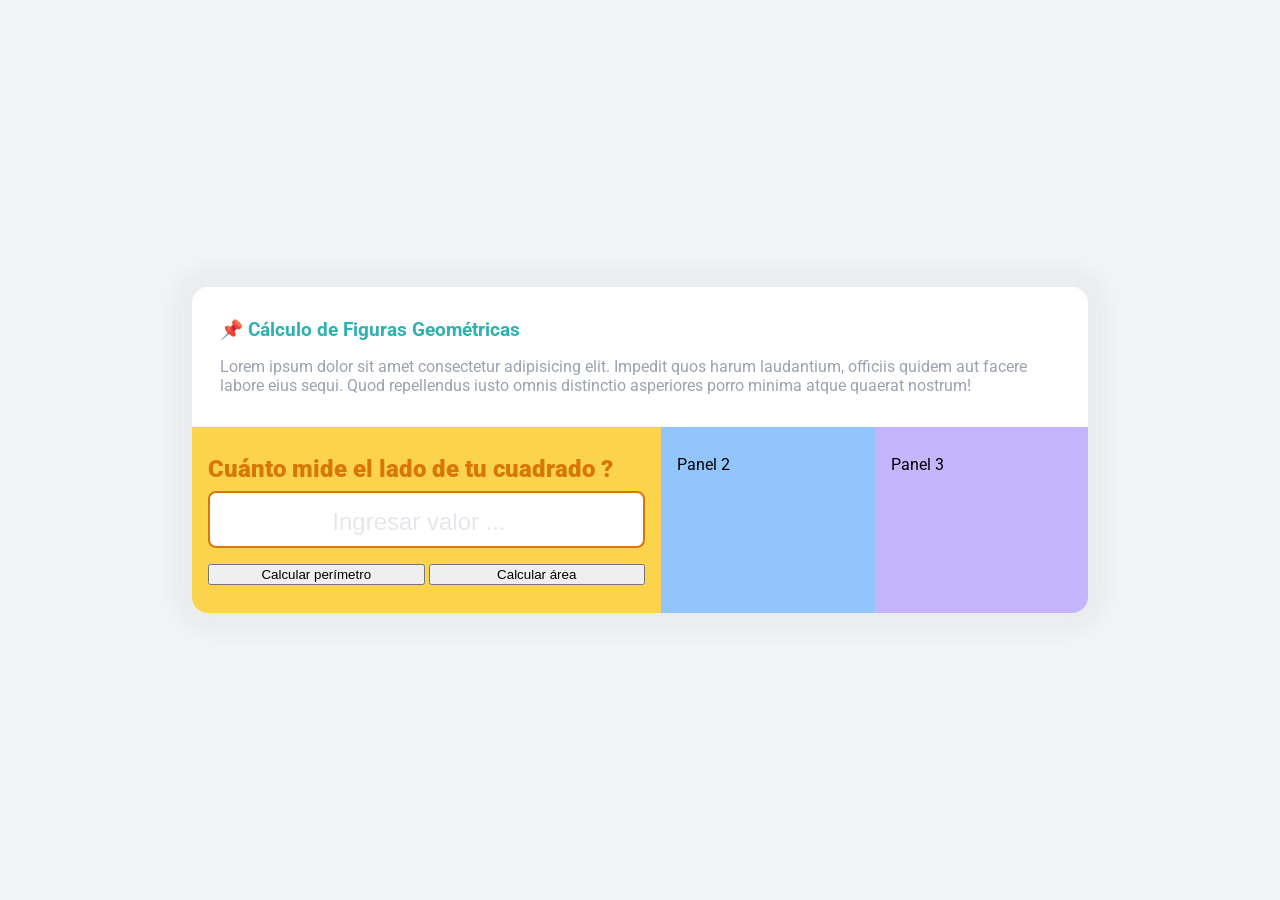
<file: index.html>
<!DOCTYPE html>
<html lang="en">
  <head>
    <meta charset="UTF-8" />
    <meta http-equiv="X-UA-Compatible" content="IE=edge" />
    <meta name="viewport" content="width=device-width, initial-scale=1.0" />
    <link rel="preconnect" href="https://fonts.googleapis.com" />
    <link rel="preconnect" href="https://fonts.gstatic.com" crossorigin />
    <link href="https://fonts.googleapis.com/css2?family=Roboto:wght@100;300;400;500&display=swap" rel="stylesheet" />
    <link rel="stylesheet" href="style.css" />
    <title>Cálculo Figuras Geométricas</title>
  </head>
  <body>
    <div class="main-container">
      <div class="card-container">
        <header class="title-card">
          <h3>📌 Cálculo de Figuras Geométricas</h3>
          <p>
            Lorem ipsum dolor sit amet consectetur adipisicing elit. Impedit quos harum laudantium, officiis quidem aut facere labore eius sequi. Quod repellendus iusto omnis distinctio asperiores
            porro minima atque quaerat nostrum!
          </p>
        </header>
        <section class="forms-container">
          <!-- Form CUADRADO -->
          <form class="form-cuadrado">
            <label for="InputCuadrado">Cuánto mide el lado de tu cuadrado ?</label>
            <input id="InputCuadrado" type="number" placeholder="Ingresar valor ..." />
            <div class="button-container">
              <button type="button" onclick="calcularPerimetroCuadrado()">Calcular perímetro</button>
              <button type="button" onclick="calcularAreaCuadrado()">Calcular área</button>
            </div>
            <div id="result-cuadrado"></div>
          </form>
          <!-- Form TRIANGULO -->
          <form>Panel 2</form>
          <!-- Form CIRCUNFERENCIA -->
          <form>Panel 3</form>
        </section>
      </div>
    </div>

    <script src="./figuras.js"></script>
  </body>
</html>
</file>
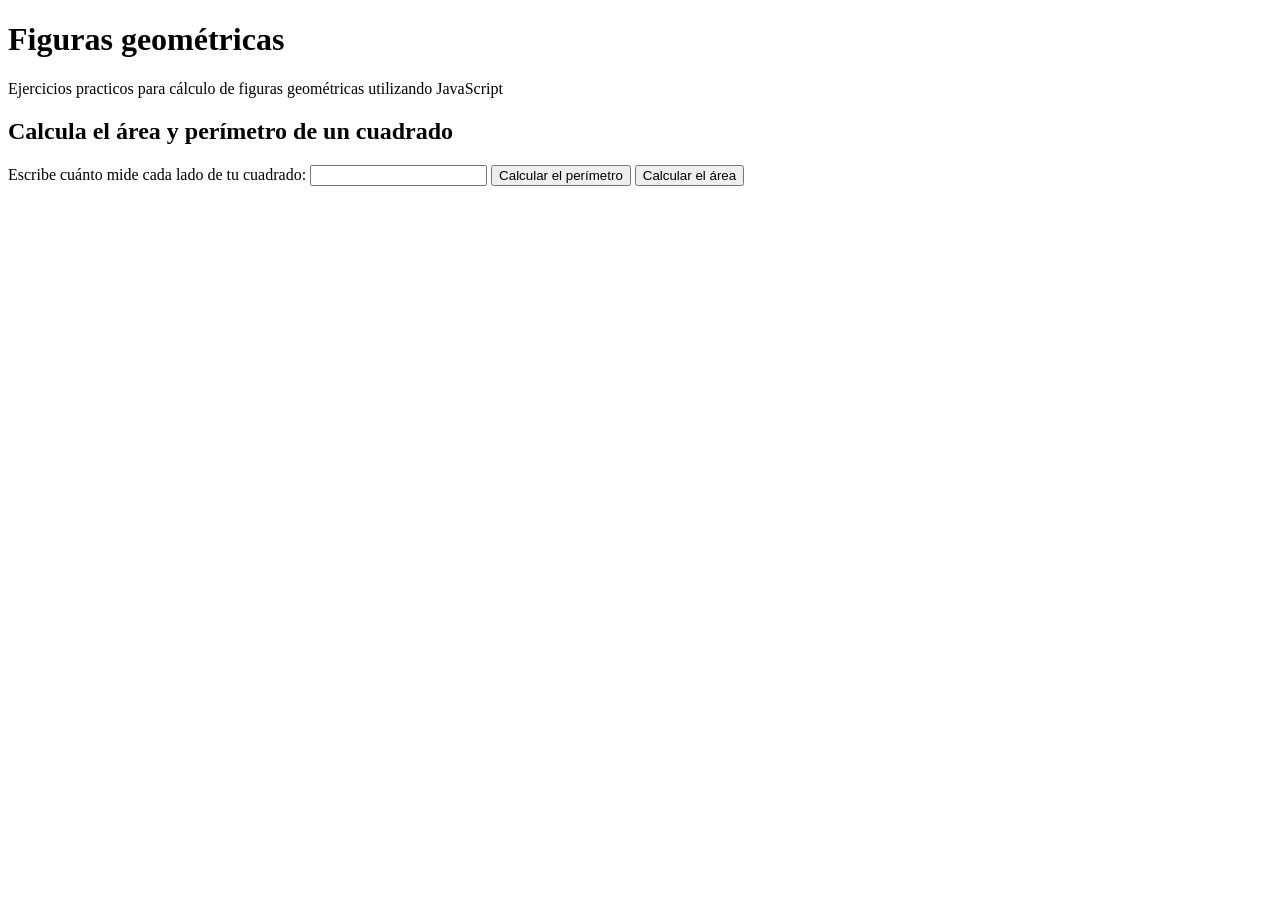
<file: figuras.html>
<!DOCTYPE html>
<html lang="en">
  <head>
    <meta charset="UTF-8" />
    <meta http-equiv="X-UA-Compatible" content="IE=edge" />
    <meta name="viewport" content="width=device-width, initial-scale=1.0" />
    <title>Cálculo Figuras Geométricas</title>
  </head>
  <body>
    <header>
      <h1>Figuras geométricas</h1>
      <p>Ejercicios practicos para cálculo de figuras geométricas utilizando JavaScript</p>
    </header>

    <section>
      <h2>Calcula el área y perímetro de un cuadrado</h2>
      <form>
        <label for="InputCuadrado"> Escribe cuánto mide cada lado de tu cuadrado: </label>
        <input id="InputCuadrado" type="number" />
        <button type="button" onclick="calcularPerimetroCuadrado()">Calcular el perímetro</button>
        <button type="button" onclick="calcularAreaCuadrado()">Calcular el área</button>
      </form>
    </section>

    <script src="./figuras.js"></script>
  </body>
</html>
</file>
<file: style.css>
:root {
  --black: #1f2937;
  --white: #ffffff;
  --background-index: #f3f4f6;
  --orange-dark: #d97706;
  --orange-light: #fcd34d;
  --blue-dark: #2563eb;
  --blue-light: #93c5fd;
  --purple-dark: #7c3aed;
  --purple-light: #c4b5fd;
  --aqua-text-dark: #2bb2b1;
  --gray-text-dark: #9ca3af;
  --sm: 14px;
  --md: 16px;
  --lg: 18px;
}

::placeholder {
  font-size: 24px;
  color: #e5e7eb;
}

body {
  margin: 0;
  padding: 0;
  font-family: 'Roboto', sans-serif;
}

.main-container {
  display: grid;
  place-items: center;
  width: 100vw;
  height: 100vh;
  background-color: var(--background-index);
}

.card-container {
  width: 70%;
  height: auto;
  border-radius: 16px;
  overflow: hidden;
  background-color: var(--white);
  -webkit-box-shadow: 0px 0px 20px 20px rgba(156, 163, 175, 0.1);
  -moz-box-shadow: 0px 0px 20px 20px rgba(156, 163, 175, 0.1);
  box-shadow: 0px 0px 20px 20px rgba(156, 163, 175, 0.1);
}

/* START: Estilos para header */
header {
  margin: 0;
  padding: 32px 28px 32px 28px;
}

header h3 {
  margin: 0;
  color: var(--aqua-text-dark);
}

header p {
  margin: 16px 0 0 0;
  color: var(--gray-text-dark);
}
/* END: Estilos para header */

/* START: Estilos contenedor formularios */
.forms-container {
  display: grid;
  grid-template-columns: 1fr 1fr 1fr;
}

.forms-container form:nth-child(1) {
  display: flex;
  flex-direction: column;
  padding: 28px 16px 28px 16px;
  background-color: var(--orange-light);
}

.forms-container form:nth-child(2) {
  display: flex;
  flex-direction: column;
  padding: 28px 16px 28px 16px;
  background-color: var(--blue-light);
}

.forms-container form:nth-child(3) {
  display: flex;
  flex-direction: column;
  padding: 28px 16px 28px 16px;
  background-color: var(--purple-light);
}
/* END: Estilos contenedor formularios */

/* START: Estilos formulario cuadrado */
.form-cuadrado label {
  margin-bottom: 8px;
  font-size: 24px;
  font-weight: 900;
  color: var(--orange-dark);
}

.form-cuadrado input {
  box-sizing: border-box;
  padding: 0.25em 0.5em;
  text-align: center;
  font-size: 32px;
  color: var(--orange-dark);
  background-color: var(--white);
  border: 2px solid var(--orange-dark);
  border-radius: 8px;
  outline: none;
}

.form-cuadrado .button-container {
  display: grid;
  grid-template-columns: 1fr 1fr;
  gap: 4px;
  margin-top: 16px;
}

.form-cuadrado .result-container {
  display: flex;
  justify-content: center;
  margin-top: 50px;
  padding: 16px 0 16px 0;
  border-radius: 16px;
  border: 3px dotted var(--orange-dark);
}

.form-cuadrado .result-container p {
  margin: 0;
  font-size: 24px;
  font-weight: bold;
  color: var(--orange-dark);
}

.form-cuadrado .result-container span {
  margin: 0;
  color: var(--white);
}
/* END: Estilos formulario cuadrado */
</file>
